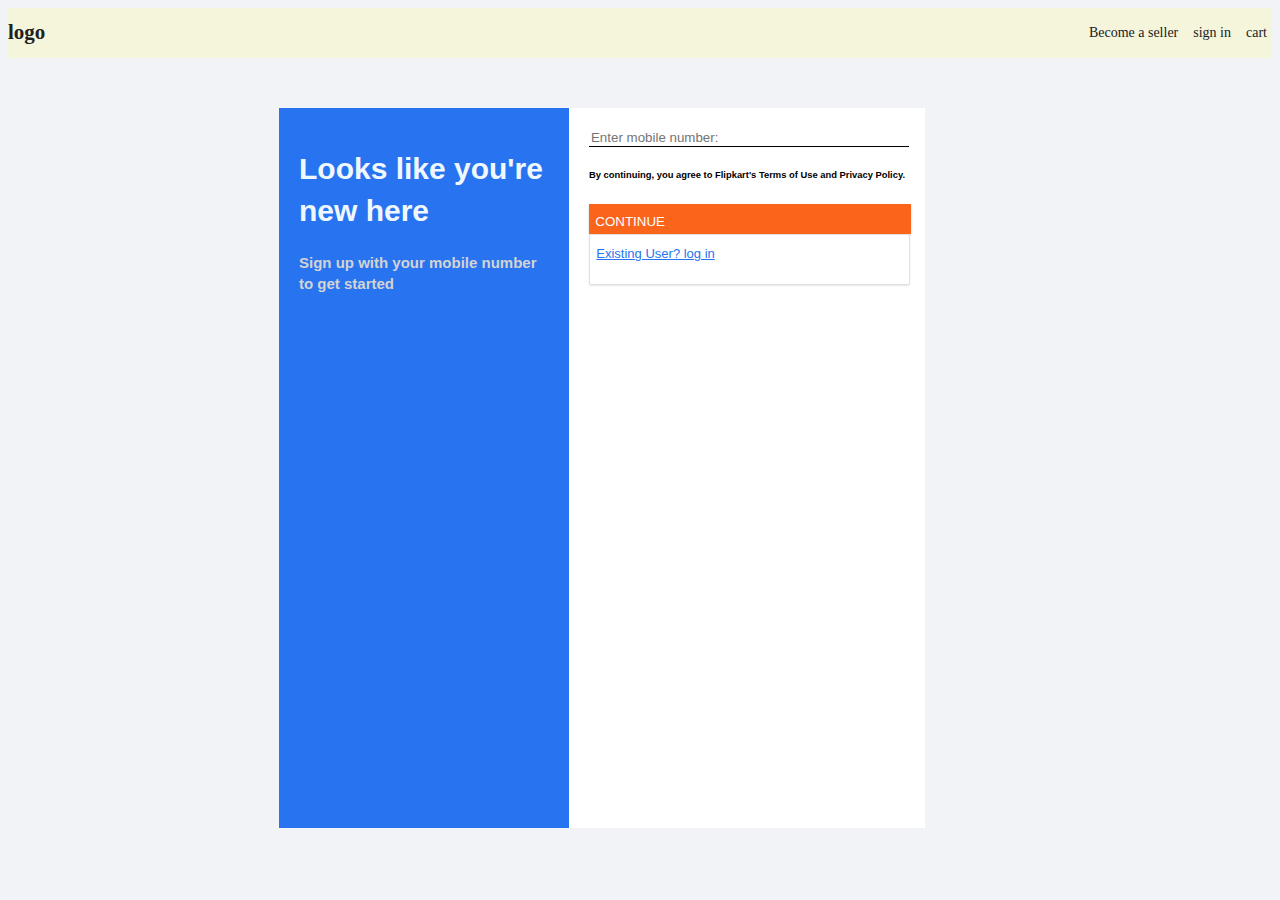
<file: index.html>
<!DOCTYPE html>
<html lang="en">
  <head>
    <meta charset="UTF-8" />
    <meta name="viewport" content="width=device-width, initial-scale=1.0" />
    <title>Filpkart menu</title>
    <link rel="stylesheet" href="style.css" />
  </head>
  <body>
    <div class="logo">
      <h2>logo</h2>
      <div class="navigationbar">
        <p class="p1">Become a seller</p>
        <p class="p2">sign in</p>
        <p class="p3">cart</p>
      </div>
    </div>
    <div class="menu">
      <div class="left">
        <h1>Looks like you're new here</h1>
        <h4>Sign up with your mobile number to get started</h4>
      </div>
      <div class="menu1">
        <input type="text" placeholder="Enter mobile number:" />
        <h6>
          By continuing, you agree to Flipkart's Terms of Use and Privacy
          Policy.
        </h6>
        <div><input type="button" class="button" value="CONTINUE" /></div>
      <div><a class="button1"  href="Forms.html">
        <span>Existing User? log in </span>
      </a></div>
      </div>
    </div>
  </body>
</html>
</file>
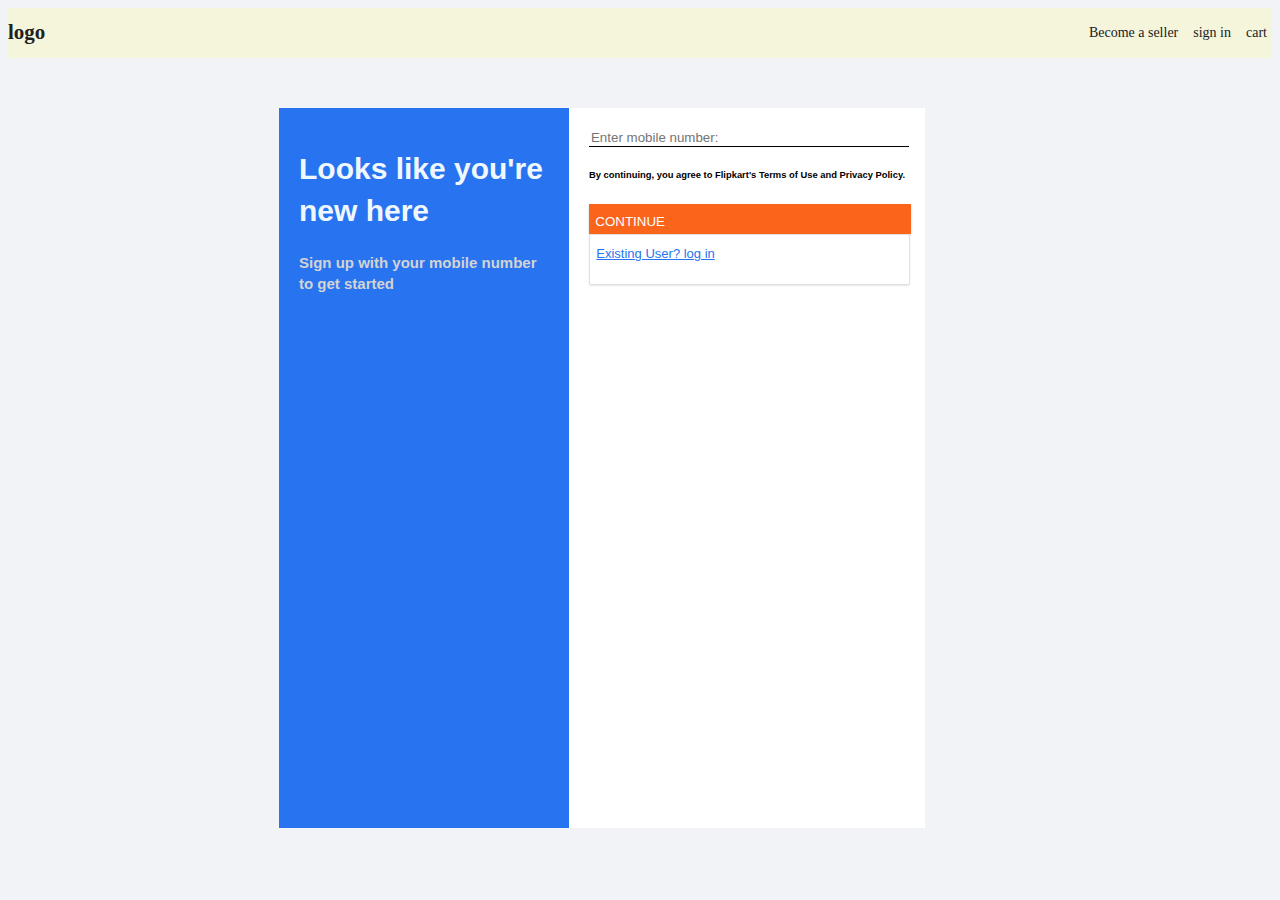
<file: chapter1/Menu.html>
<!DOCTYPE html>
<html lang="en">
  <head>
    <meta charset="UTF-8" />
    <meta name="viewport" content="width=device-width, initial-scale=1.0" />
    <title>Filpkart menu</title>
    <link rel="stylesheet" href="flex.css" />
  </head>
  <body>
    <div class="logo">
      <h2>logo</h2>
      <div class="navigationbar">
        <p class="p1">Become a seller</p>
        <p class="p2">sign in</p>
        <p class="p3">cart</p>
      </div>
    </div>
    <div class="menu">
      <div class="left">
        <h1>Looks like you're new here</h1>
        <h4>Sign up with your mobile number to get started</h4>
      </div>
      <div class="menu1">
        <input type="text" placeholder="Enter mobile number:" />
        <h6>
          By continuing, you agree to Flipkart's Terms of Use and Privacy
          Policy.
        </h6>
        <div><input type="button" class="button" value="CONTINUE" /></div>
      <div><a class="button1"  href="Forms.html">
        <span>Existing User? log in </span>
      </a></div>
      </div>
    </div>
  </body>
</html>
</file>
<file: style.css>
body{
    margin: 1;
}
body {
    font-size: 14px;
    background-color: #f1f3f6;
    color: #212121;
    line-height: 1.4;
}
.logo{
    display: flex;
    justify-content: space-between;
    height: 50px;
    background-color: beige;
    align-items: center;
}
.navigationbar{
    display: flex;
    justify-content: space-between;
    height: 100px;
    align-items: center;

}
.p1{
    margin: 5px;
}
.p2{
    margin: 10px;
}
.p3{
    margin: 5px;
}
.left{
    background-color:#2874f0;
    width: 250px;
    padding: 20px;
    color: aliceblue;
    font-size: 15px;
    font-family: Roboto,Arial,sans-serif;
}
h4{
    color: lightgray;
}
.menu{
    display: flex;
    justify-content: center;
    height: 80vh;
    width: 85vw;
    color: black;
    padding: 50px;
}

.menu1{
    padding: 20px;
    font-family: Roboto,Arial,sans-serif;
    background-color:#fff;
}

.menu1 > input {
    border: none;
    border-bottom: 1px solid black;
    width: 100%;
}

/* .button{
    height: 30px;
    inline-size: 50%;
    padding-left: 2%;
    padding-right: 2%;
    padding-top: 10px;
    padding-bottom: 20px;
    background-color: orangered;
    color: white;
    text-align: center;
} */
/* .button1{
    height: 30px;
    inline-size: 50%;
    padding-left: 2%;
    padding-right: 98%;
    padding-top: 10px;
    padding-bottom: 20px;
    color: #2874f0;
    margin-bottom: 1px;
} */

.button {
    display: inline-block;
    height: 30px;
    background: #fb641b;
    box-shadow: 0 1px 2px 0 rgba(0,0,0,.2);
    border: none;
    color: #fff;
    inline-size: 50%;
    padding-left: 2%;
    padding-right: 100%;
    padding-top: 10px;
    padding-bottom: 20px;
}


.button1 {
    display: inline-block;
    border-radius: 2px;
    color: #2874f0;
    font-size: 13px;
    font-weight: 500;
    transition: box-shadow .2s ease;
    vertical-align: super;
    background: #fff;
    cursor: pointer;
    outline: none;
    box-shadow: 0 1px 2px 0 rgba(0,0,0,.1);
    border: 1px solid #e0e0e0;
    inline-size: 50%;
    padding-left: 2%;
    padding-right: 49%;
    padding-top: 10px;
    padding-bottom: 20px;
}

._left {
    background-image: url("filpkart\ logo.png");
    background-position: center 85%;
    background-repeat: no-repeat;
}
</file>
<file: chapter1/flex.css>
body{
    margin: 1;
}
body {
    font-size: 14px;
    background-color: #f1f3f6;
    color: #212121;
    line-height: 1.4;
}
.logo{
    display: flex;
    justify-content: space-between;
    height: 50px;
    background-color: beige;
    align-items: center;
}
.navigationbar{
    display: flex;
    justify-content: space-between;
    height: 100px;
    align-items: center;

}
.p1{
    margin: 5px;
}
.p2{
    margin: 10px;
}
.p3{
    margin: 5px;
}
.left{
    background-color:#2874f0;
    width: 250px;
    padding: 20px;
    color: aliceblue;
    font-size: 15px;
    font-family: Roboto,Arial,sans-serif;
}
h4{
    color: lightgray;
}
.menu{
    display: flex;
    justify-content: center;
    height: 80vh;
    width: 85vw;
    color: black;
    padding: 50px;
}

.menu1{
    padding: 20px;
    font-family: Roboto,Arial,sans-serif;
    background-color:#fff;
}

.menu1 > input {
    border: none;
    border-bottom: 1px solid black;
    width: 100%;
}

/* .button{
    height: 30px;
    inline-size: 50%;
    padding-left: 2%;
    padding-right: 2%;
    padding-top: 10px;
    padding-bottom: 20px;
    background-color: orangered;
    color: white;
    text-align: center;
} */
/* .button1{
    height: 30px;
    inline-size: 50%;
    padding-left: 2%;
    padding-right: 98%;
    padding-top: 10px;
    padding-bottom: 20px;
    color: #2874f0;
    margin-bottom: 1px;
} */

.button {
    display: inline-block;
    height: 30px;
    background: #fb641b;
    box-shadow: 0 1px 2px 0 rgba(0,0,0,.2);
    border: none;
    color: #fff;
    inline-size: 50%;
    padding-left: 2%;
    padding-right: 100%;
    padding-top: 10px;
    padding-bottom: 20px;
}


.button1 {
    display: inline-block;
    border-radius: 2px;
    color: #2874f0;
    font-size: 13px;
    font-weight: 500;
    transition: box-shadow .2s ease;
    vertical-align: super;
    background: #fff;
    cursor: pointer;
    outline: none;
    box-shadow: 0 1px 2px 0 rgba(0,0,0,.1);
    border: 1px solid #e0e0e0;
    inline-size: 50%;
    padding-left: 2%;
    padding-right: 49%;
    padding-top: 10px;
    padding-bottom: 20px;
}

._left {
    background-image: url("filpkart\ logo.png");
    background-position: center 85%;
    background-repeat: no-repeat;
}
</file>
